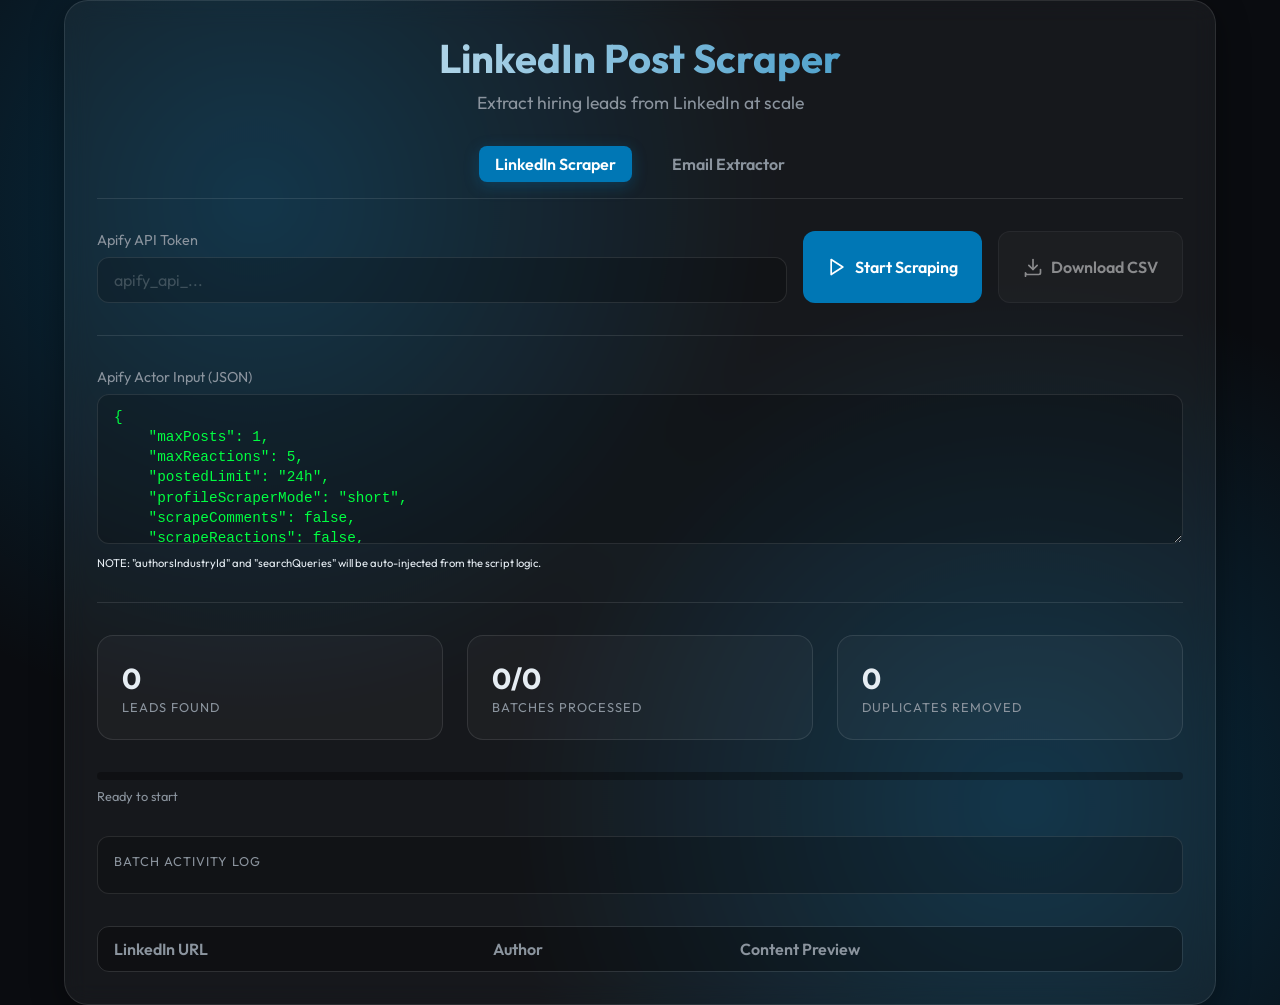
<file: index.html>
<!DOCTYPE html>
<html lang="en">

<head>
    <meta charset="UTF-8">
    <meta name="viewport" content="width=device-width, initial-scale=1.0">
    <title>LinkedIn Lead Generator | Premium Dashboard</title>
    <link rel="stylesheet" href="style.css">
    <link rel="preconnect" href="https://fonts.googleapis.com">
    <link rel="preconnect" href="https://fonts.gstatic.com" crossorigin>
    <link href="https://fonts.googleapis.com/css2?family=Outfit:wght@300;400;600;700&display=swap" rel="stylesheet">
</head>

<body>
    <div class="container">
        <header>
            <h1>LinkedIn Post Scraper</h1>
            <p class="subtitle">Extract hiring leads from LinkedIn at scale</p>
        </header>

        <nav class="main-nav">
            <a href="index.html" class="nav-link active">LinkedIn Scraper</a>
            <a href="extractor.html" class="nav-link">Email Extractor</a>
        </nav>

        <div id="scraperTab" class="content-view active">
            <div class="setup-section">
                <div class="input-group">
                    <label for="apiKey">Apify API Token</label>
                    <input type="password" id="apiKey" placeholder="apify_api_...">
                </div>
                <button id="startBtn" class="btn btn-primary">
                    <svg width="20" height="20" viewBox="0 0 24 24" fill="none" stroke="currentColor" stroke-width="2"
                        stroke-linecap="round" stroke-linejoin="round">
                        <polygon points="5 3 19 12 5 21 5 3"></polygon>
                    </svg>
                    Start Scraping
                </button>
                <button id="downloadBtn" class="btn btn-secondary" disabled>
                    <svg width="20" height="20" viewBox="0 0 24 24" fill="none" stroke="currentColor" stroke-width="2"
                        stroke-linecap="round" stroke-linejoin="round">
                        <path d="M21 15v4a2 2 0 0 1-2 2H5a2 2 0 0 1-2-2v4"></path>
                        <polyline points="7 10 12 15 17 10"></polyline>
                        <line x1="12" y1="15" x2="12" y2="3"></line>
                    </svg>
                    Download CSV
                </button>
            </div>

            <div class="config-section">
                <label for="apifyInput">Apify Actor Input (JSON)</label>
                <textarea id="apifyInput" placeholder='{"maxPosts": 1, ...}' spellcheck="false"></textarea>
                <p class="stats-label" style="margin-top: 0.5rem; font-size: 0.7rem;">NOTE: "authorsIndustryId" and
                    "searchQueries" will be auto-injected from the script logic.</p>
            </div>

            <div class="stats-grid">
                <div class="stat-card">
                    <div class="stat-value" id="leadsFound">0</div>
                    <div class="stat-label">Leads Found</div>
                </div>
                <div class="stat-card">
                    <div class="stat-value" id="batchProgress">0/0</div>
                    <div class="stat-label">Batches Processed</div>
                </div>
                <div class="stat-card">
                    <div class="stat-value" id="duplicatesRemoved">0</div>
                    <div class="stat-label">Duplicates Removed</div>
                </div>
            </div>

            <div class="progress-container">
                <div class="progress-bar">
                    <div id="progressFill" class="progress-fill"></div>
                </div>
                <div id="statusText" style="margin-top: 0.5rem; font-size: 0.8rem; color: var(--text-dim);">Ready to
                    start
                </div>
            </div>

            <div class="activity-log-container">
                <div class="stat-label" style="margin-bottom: 0.5rem;">Batch Activity Log</div>
                <div id="activityLog" class="activity-log">
                    <!-- Batch entries will appear here -->
                </div>
            </div>

            <div class="table-container">
                <table>
                    <thead>
                        <tr>
                            <th>LinkedIn URL</th>
                            <th>Author</th>
                            <th>Content Preview</th>
                        </tr>
                    </thead>
                    <tbody id="resultsBody">
                        <!-- Results will appear here -->
                    </tbody>
                </table>
            </div>
        </div>

    </div>
    </div>
    <script src="script.js"></script>
</body>

</html>
</file>
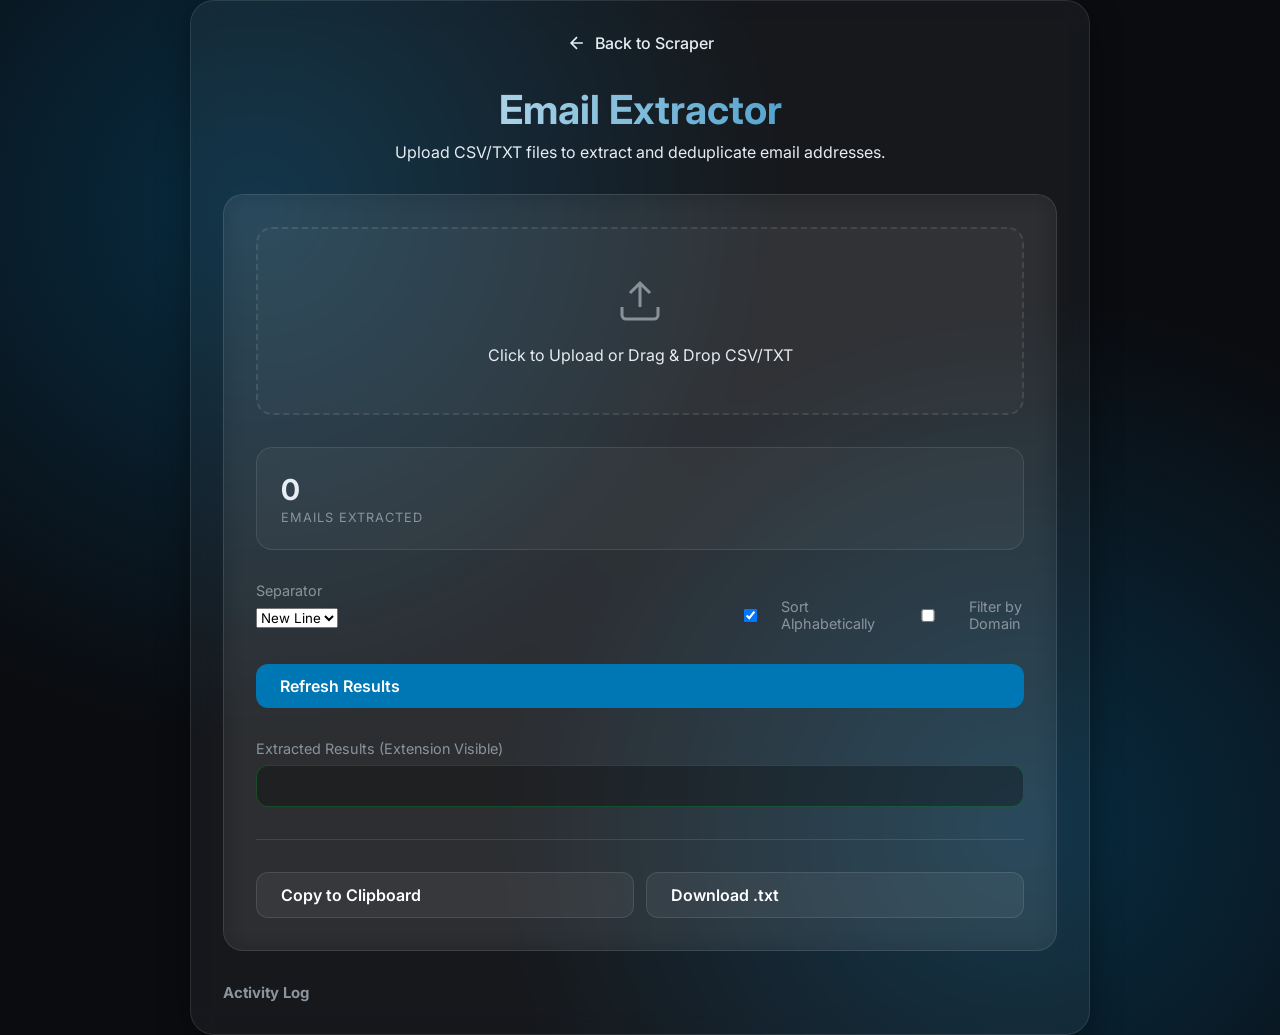
<file: extractor.html>
<!DOCTYPE html>
<html lang="en">

<head>
    <meta charset="UTF-8">
    <meta name="viewport" content="width=device-width, initial-scale=1.0">
    <title>Bulk Email Extractor | Lead Dashboard</title>
    <link rel="stylesheet" href="style.css">
    <link href="https://fonts.googleapis.com/css2?family=Inter:wght@400;500;600;700&display=swap" rel="stylesheet">
    <style>
        /* Specialized styles for the extractor page */
        .line-content pre {
            margin: 0;
            white-space: pre-wrap;
            word-break: break-all;
            color: #00ff41;
            font-family: 'Courier New', Courier, monospace;
            font-size: 0.95rem;
            line-height: 1.5;
        }

        .extractor-container {
            max-width: 900px !important;
        }

        .back-link {
            display: inline-flex;
            align-items: center;
            gap: 8px;
            color: var(--primary-color);
            text-decoration: none;
            font-weight: 500;
            margin-bottom: 2rem;
            transition: opacity 0.2s;
        }

        .back-link:hover {
            opacity: 0.8;
        }

        .drop-zone {
            border: 2px dashed var(--glass-border);
            border-radius: 16px;
            padding: 3rem;
            text-align: center;
            cursor: pointer;
            transition: all 0.3s ease;
            background: rgba(255, 255, 255, 0.02);
            margin-bottom: 2rem;
        }

        .drop-zone.dragover {
            border-color: var(--primary-color);
            background: rgba(0, 163, 255, 0.05);
        }

        .results-card {
            background: var(--glass-bg);
            backdrop-filter: blur(12px);
            border: 1px solid var(--glass-border);
            border-radius: 20px;
            padding: 2rem;
            margin-top: 2rem;
        }

        .apify-simulation {
            background: rgba(0, 0, 0, 0.3);
            border-radius: 12px;
            padding: 20px;
            max-height: 400px;
            overflow-y: auto;
            border: 1px solid rgba(0, 255, 65, 0.2);
        }
    </style>
</head>

<body>
    <div class="container extractor-container">
        <header>
            <a href="index.html" class="back-link">
                <svg width="20" height="20" viewBox="0 0 24 24" fill="none" stroke="currentColor" stroke-width="2">
                    <path d="M19 12H5M12 19l-7-7 7-7" />
                </svg>
                Back to Scraper
            </a>
            <h1>Email Extractor</h1>
            <p>Upload CSV/TXT files to extract and deduplicate email addresses.</p>
        </header>

        <div class="results-card">
            <div id="dropZone" class="drop-zone">
                <svg width="48" height="48" viewBox="0 0 24 24" fill="none" stroke="currentColor" stroke-width="1.5"
                    style="margin-bottom: 1rem; opacity: 0.5;">
                    <path d="M21 15v4a2 2 0 0 1-2 2H5a2 2 0 0 1-2-2v-4M17 8l-5-5-5 5M12 3v12" />
                </svg>
                <p>Click to Upload or Drag & Drop CSV/TXT</p>
                <input type="file" id="fileInput" hidden accept=".csv,.txt">
            </div>

            <div class="stats-grid" style="margin-bottom: 2rem;">
                <div class="stat-card">
                    <div class="stat-value" id="emailCount">0</div>
                    <div class="stat-label">EMAILS EXTRACTED</div>
                </div>
            </div>

            <div class="setup-section" style="border: none; padding: 0;">
                <div class="input-group">
                    <label>Separator</label>
                    <select id="extractorSeparator">
                        <option value="newline">New Line</option>
                        <option value=", ">Comma</option>
                        <option value=" | ">Pipe</option>
                        <option value=" : ">Colon</option>
                    </select>
                </div>

                <div class="checkbox-group" style="margin: 1rem 0; display: flex; gap: 20px;">
                    <div style="display: flex; align-items: center; gap: 8px;">
                        <input type="checkbox" id="sortEmails" checked>
                        <label for="sortEmails" style="margin-bottom: 0;">Sort Alphabetically</label>
                    </div>
                    <div style="display: flex; align-items: center; gap: 8px;">
                        <input type="checkbox" id="filterByDomain">
                        <label for="filterByDomain" style="margin-bottom: 0;">Filter by Domain</label>
                    </div>
                </div>

                <div id="domainFilterSection" style="display: none; margin-bottom: 2rem;">
                    <label for="domainList">Allowed Domains (One per line or website URLs)</label>
                    <textarea id="domainList" placeholder="example.com&#10;http://www.company.org/"
                        style="height: 100px; font-size: 0.85rem; margin-top: 0.5rem;"></textarea>
                    <p class="stats-label" style="margin-top: 0.5rem; font-size: 0.7rem;">Domains will be automatically
                        extracted from URLs.</p>
                </div>

                <button id="extractBtn" class="btn btn-primary" style="width: 100%;">Refresh Results</button>
            </div>

            <div class="config-section" style="margin-top: 2rem;">
                <label>Extracted Results (Extension Visible)</label>
                <div class="apify-simulation">
                    <div class="line-content">
                        <pre id="extractorOutput"></pre>
                    </div>
                </div>
            </div>

            <div class="action-buttons" style="display: flex; gap: 12px; margin-top: 1.5rem;">
                <button id="copyEmailsBtn" class="btn btn-secondary" style="flex: 1;">Copy to Clipboard</button>
                <button id="downloadEmailsBtn" class="btn btn-secondary" style="flex: 1;">Download .txt</button>
            </div>
        </div>

        <div id="activityLog" class="activity-log" style="margin-top: 2rem;">
            <h3>Activity Log</h3>
            <div id="logEntries"></div>
        </div>
    </div>

    <script src="extractor.js"></script>
</body>

</html>
</file>
<file: style.css>
:root {
    --primary: #0077b5;
    --primary-hover: #005582;
    --bg-dark: #0a0c10;
    --glass-bg: rgba(255, 255, 255, 0.05);
    --glass-border: rgba(255, 255, 255, 0.1);
    --text-main: #e6edf3;
    --text-dim: #8b949e;
    --accent-glow: rgba(0, 119, 181, 0.3);
}

* {
    margin: 0;
    padding: 0;
    box-sizing: border-box;
    font-family: 'Outfit', 'Inter', sans-serif;
}

body {
    background-color: var(--bg-dark);
    color: var(--text-main);
    min-height: 100vh;
    display: flex;
    justify-content: center;
    align-items: center;
    background-image:
        radial-gradient(circle at 20% 20%, var(--accent-glow) 0%, transparent 40%),
        radial-gradient(circle at 80% 80%, var(--accent-glow) 0%, transparent 40%);
}

.container {
    width: 90%;
    max-width: 1200px;
    padding: 2rem;
    background: var(--glass-bg);
    backdrop-filter: blur(12px);
    border: 1px solid var(--glass-border);
    border-radius: 24px;
    box-shadow: 0 8px 32px rgba(0, 0, 0, 0.4);
}

header {
    text-align: center;
    margin-bottom: 2rem;
}

h1 {
    font-size: 2.5rem;
    font-weight: 700;
    margin-bottom: 0.5rem;
    background: linear-gradient(to right, #fff, #0077b5);
    -webkit-background-clip: text;
    -webkit-text-fill-color: transparent;
}

.subtitle {
    color: var(--text-dim);
    font-size: 1.1rem;
}

.setup-section {
    display: flex;
    gap: 1rem;
    margin-bottom: 2rem;
    padding-bottom: 2rem;
    border-bottom: 1px solid var(--glass-border);
    flex-wrap: wrap;
}

.config-section {
    margin-bottom: 2rem;
    padding-bottom: 2rem;
    border-bottom: 1px solid var(--glass-border);
}

textarea {
    width: 100%;
    height: 150px;
    padding: 12px 16px;
    background: rgba(0, 0, 0, 0.2);
    border: 1px solid var(--glass-border);
    border-radius: 12px;
    color: #00ff41;
    /* Neo-code green */
    font-family: 'Courier New', Courier, monospace;
    font-size: 0.9rem;
    line-height: 1.4;
    resize: vertical;
    transition: all 0.3s ease;
}

textarea:focus {
    outline: none;
    border-color: var(--primary);
    box-shadow: 0 0 0 4px var(--accent-glow);
}

.input-group {
    flex: 1;
    min-width: 300px;
}

label {
    display: block;
    margin-bottom: 0.5rem;
    color: var(--text-dim);
    font-size: 0.9rem;
}

input {
    width: 100%;
    padding: 12px 16px;
    background: rgba(0, 0, 0, 0.2);
    border: 1px solid var(--glass-border);
    border-radius: 12px;
    color: white;
    font-size: 1rem;
    transition: all 0.3s ease;
}

input:focus {
    outline: none;
    border-color: var(--primary);
    box-shadow: 0 0 0 4px var(--accent-glow);
}

.btn {
    padding: 12px 24px;
    border-radius: 12px;
    border: none;
    cursor: pointer;
    font-weight: 600;
    font-size: 1rem;
    transition: all 0.3s ease;
    display: flex;
    align-items: center;
    gap: 8px;
}

.btn-primary {
    background: var(--primary);
    color: white;
}

.btn-primary:hover:not(:disabled) {
    background: var(--primary-hover);
    transform: translateY(-2px);
}

.btn-danger {
    background: #ff4b2b;
    color: white;
}

.btn-danger:hover {
    background: #d43f21;
}

.btn-secondary {
    background: var(--glass-bg);
    color: white;
    border: 1px solid var(--glass-border);
}

.btn-secondary:hover:not(:disabled) {
    background: rgba(255, 255, 255, 0.1);
}

.btn:disabled {
    opacity: 0.5;
    cursor: not-allowed;
}

.stats-grid {
    display: grid;
    grid-template-columns: repeat(auto-fit, minmax(200px, 1fr));
    gap: 1.5rem;
    margin-bottom: 2rem;
}

.stat-card {
    background: rgba(255, 255, 255, 0.03);
    padding: 1.5rem;
    border-radius: 16px;
    border: 1px solid var(--glass-border);
}

.stat-value {
    font-size: 1.8rem;
    font-weight: 700;
    margin-bottom: 0.2rem;
}

.stat-label {
    color: var(--text-dim);
    font-size: 0.8rem;
    text-transform: uppercase;
    letter-spacing: 1px;
}

.progress-container {
    margin-bottom: 2rem;
}

.progress-bar {
    height: 8px;
    background: rgba(0, 0, 0, 0.3);
    border-radius: 4px;
    overflow: hidden;
}

.progress-fill {
    height: 100%;
    background: var(--primary);
    width: 0%;
    transition: width 0.4s ease;
    box-shadow: 0 0 10px var(--primary);
}

.activity-log-container {
    margin-bottom: 2rem;
    background: rgba(0, 0, 0, 0.2);
    border: 1px solid var(--glass-border);
    border-radius: 12px;
    padding: 1rem;
}

.activity-log {
    max-height: 150px;
    overflow-y: auto;
    font-family: 'Courier New', Courier, monospace;
    font-size: 0.8rem;
    color: var(--text-dim);
}

.log-entry {
    padding: 4px 0;
    border-bottom: 1px solid rgba(255, 255, 255, 0.05);
    display: flex;
    justify-content: space-between;
}

.log-entry.success {
    color: #00ff41;
}

.log-entry.error {
    color: #ff4b2b;
}

.table-container {
    max-height: 400px;
    overflow-y: auto;
    border-radius: 12px;
    border: 1px solid var(--glass-border);
}

table {
    width: 100%;
    border-collapse: collapse;
    text-align: left;
}

th {
    background: rgba(0, 0, 0, 0.3);
    padding: 12px 16px;
    font-weight: 600;
    color: var(--text-dim);
    position: sticky;
    top: 0;
}

td {
    padding: 12px 16px;
    border-bottom: 1px solid var(--glass-border);
    font-size: 0.9rem;
}

tr:hover td {
    background: rgba(255, 255, 255, 0.02);
}

.link-cell {
    color: var(--primary);
    text-decoration: none;
}

.link-cell:hover {
    text-decoration: underline;
}

/* Navigation */
.main-nav {
    display: flex;
    gap: 1.5rem;
    margin-bottom: 2rem;
    padding-bottom: 1rem;
    border-bottom: 1px solid var(--glass-border);
    justify-content: center;
}

.nav-link {
    color: var(--text-dim);
    text-decoration: none;
    font-weight: 600;
    font-size: 1rem;
    padding: 8px 16px;
    border-radius: 8px;
    transition: all 0.3s ease;
}

.nav-link:hover {
    color: white;
    background: rgba(255, 255, 255, 0.05);
}

.nav-link.active {
    color: white;
    background: var(--primary);
    box-shadow: 0 4px 15px var(--accent-glow);
}

.content-view {
    display: none;
}

.content-view.active {
    display: block;
}

/* Extractor Specific Styles */
.extractor-setup {
    border-bottom: 1px solid var(--glass-border);
    padding-bottom: 2rem;
}

.upload-box {
    width: 100%;
    padding: 3rem;
    background: rgba(255, 255, 255, 0.02);
    border: 2px dashed var(--glass-border);
    border-radius: 20px;
    text-align: center;
    cursor: pointer;
    transition: all 0.3s ease;
    color: var(--text-dim);
}

.upload-box:hover,
.upload-box.drag-over {
    border-color: var(--primary);
    background: rgba(0, 119, 181, 0.05);
    color: white;
}

.upload-box svg {
    margin-bottom: 1rem;
    opacity: 0.5;
}

.select-input {
    width: 100%;
    padding: 12px;
    background: rgba(0, 0, 0, 0.2);
    border: 1px solid var(--glass-border);
    border-radius: 10px;
    color: white;
    appearance: none;
    background-image: url("data:image/svg+xml,%3Csvg xmlns='http://www.w3.org/2000/svg' width='24' height='24' viewBox='0 0 24 24' fill='none' stroke='white' stroke-width='2' stroke-linecap='round' stroke-linejoin='round'%3E%3Cpolyline points='6 9 12 15 18 9'%3E%3C/polyline%3E%3C/svg%3E");
    background-repeat: no-repeat;
    background-position: right 12px center;
    background-size: 16px;
}

.checkbox-group {
    display: flex;
    align-items: center;
}

.checkbox-container {
    display: flex;
    align-items: center;
    cursor: pointer;
    user-select: none;
    font-size: 0.9rem;
    color: var(--text-main);
}

.checkbox-container input {
    display: none;
}

.checkmark {
    height: 20px;
    width: 20px;
    background-color: rgba(0, 0, 0, 0.3);
    border: 1px solid var(--glass-border);
    border-radius: 6px;
    margin-right: 12px;
    position: relative;
    transition: all 0.2s ease;
}

.checkbox-container:hover input~.checkmark {
    border-color: var(--primary);
}

.checkbox-container input:checked~.checkmark {
    background-color: var(--primary);
    border-color: var(--primary);
}

.checkmark:after {
    content: "";
    position: absolute;
    display: none;
    left: 6px;
    top: 2px;
    width: 6px;
    height: 11px;
    border: solid white;
    border-width: 0 2px 2px 0;
    transform: rotate(45deg);
}

.checkbox-container input:checked~.checkmark:after {
    display: block;
}

::placeholder {
    color: rgba(255, 255, 255, 0.2);
}

.results-display {
    width: 100%;
    height: 150px;
    padding: 12px 16px;
    background: rgba(0, 0, 0, 0.2);
    border: 1px solid var(--glass-border);
    border-radius: 12px;
    color: #00ff41;
    font-family: 'Courier New', Courier, monospace;
    font-size: 0.9rem;
    line-height: 1.4;
    overflow-y: auto;
    white-space: pre-wrap;
    word-break: break-all;
    position: relative;
}

.results-display:empty:before {
    content: attr(data-placeholder);
    color: rgba(255, 255, 255, 0.2);
}

/* Animations */
@keyframes fadeIn {
    from {
        opacity: 0;
        transform: translateY(10px);
    }

    to {
        opacity: 1;
        transform: translateY(0);
    }
}

.container {
    animation: fadeIn 0.8s ease-out;
}

::-webkit-scrollbar {
    width: 8px;
}

::-webkit-scrollbar-track {
    background: transparent;
}

::-webkit-scrollbar-thumb {
    background: var(--glass-border);
    border-radius: 4px;
}

::-webkit-scrollbar-thumb:hover {
    background: rgba(255, 255, 255, 0.2);
}
/* Performance & UI Updates */
@keyframes spin {
    to { transform: rotate(360deg); }
}

.spinner {
    display: inline-block;
    width: 16px;
    height: 16px;
    border: 2px solid rgba(255,255,255,.3);
    border-radius: 50%;
    border-top-color: #fff;
    animation: spin 1s ease-in-out infinite;
    margin-right: 8px;
    vertical-align: middle;
}

.log-entry.info {
    color: #00a3ff;
    border-left: 3px solid #00a3ff;
    padding-left: 8px;
}
</file>
